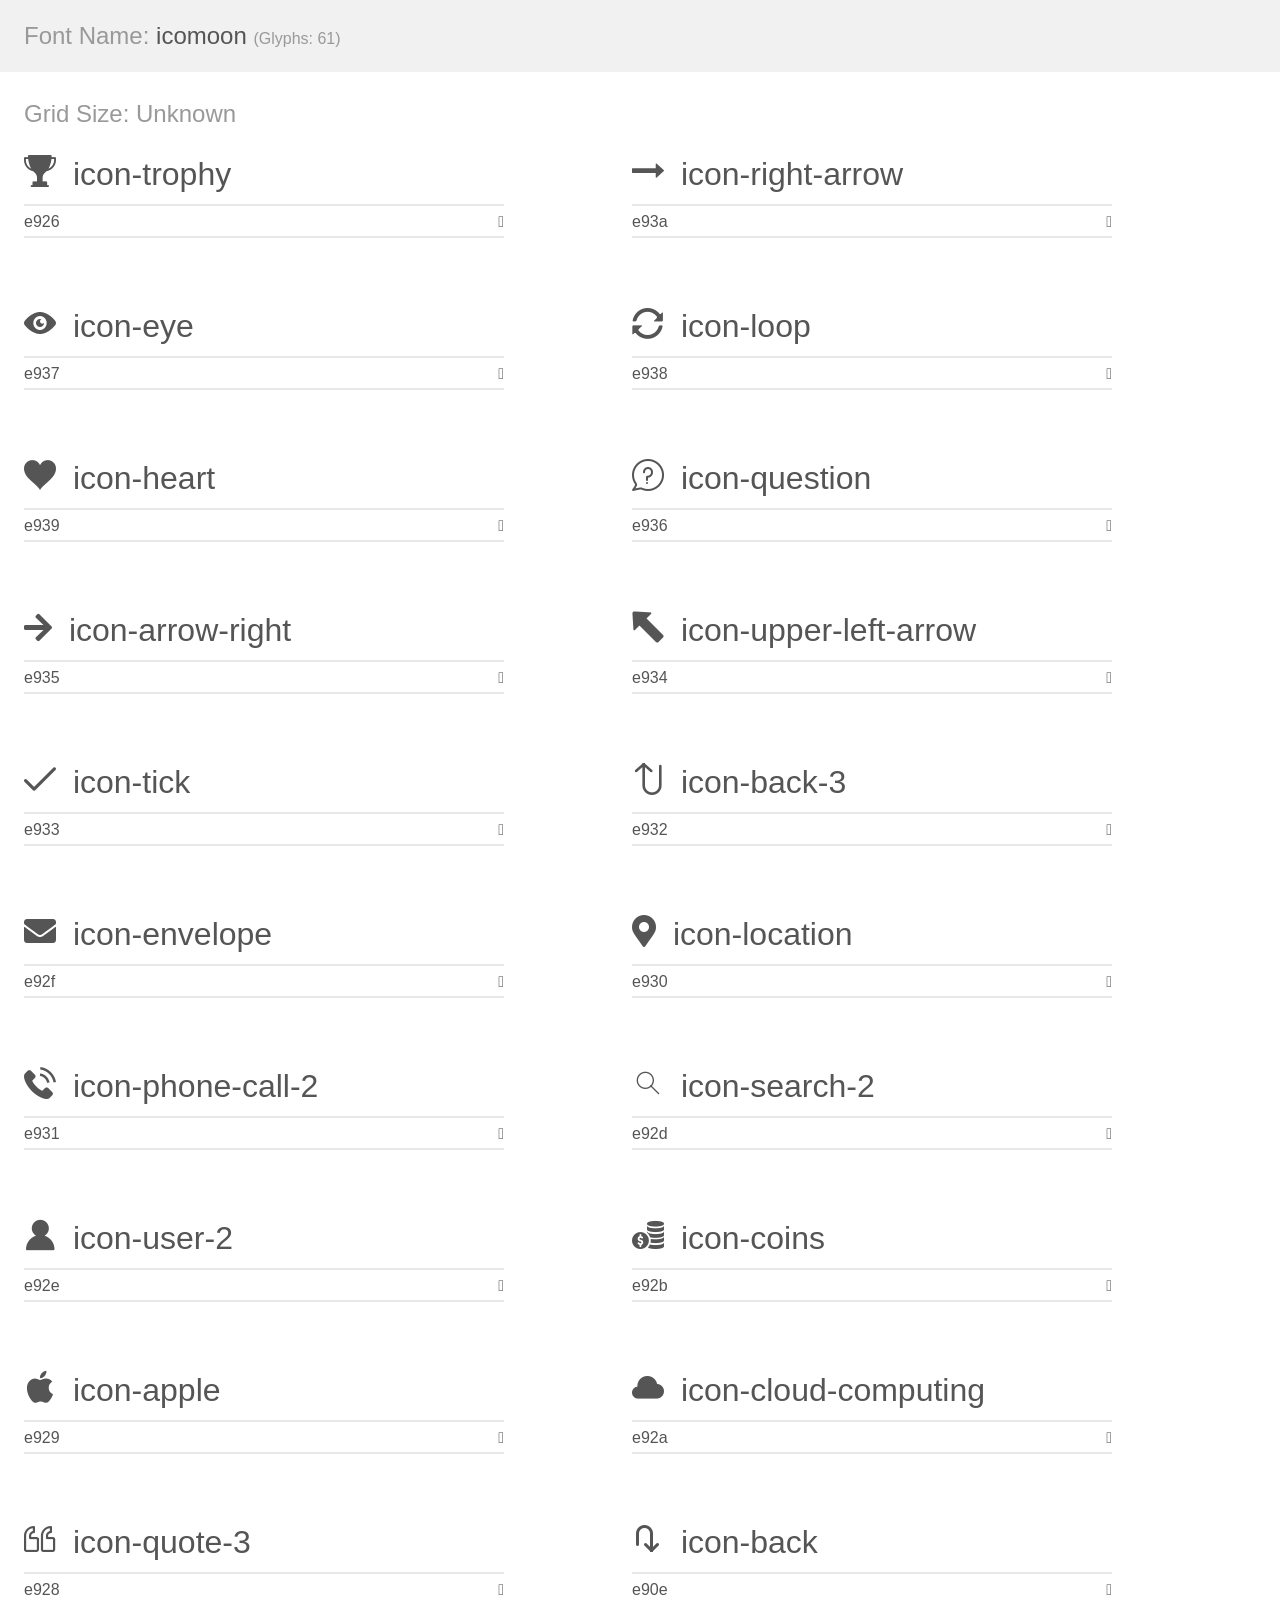
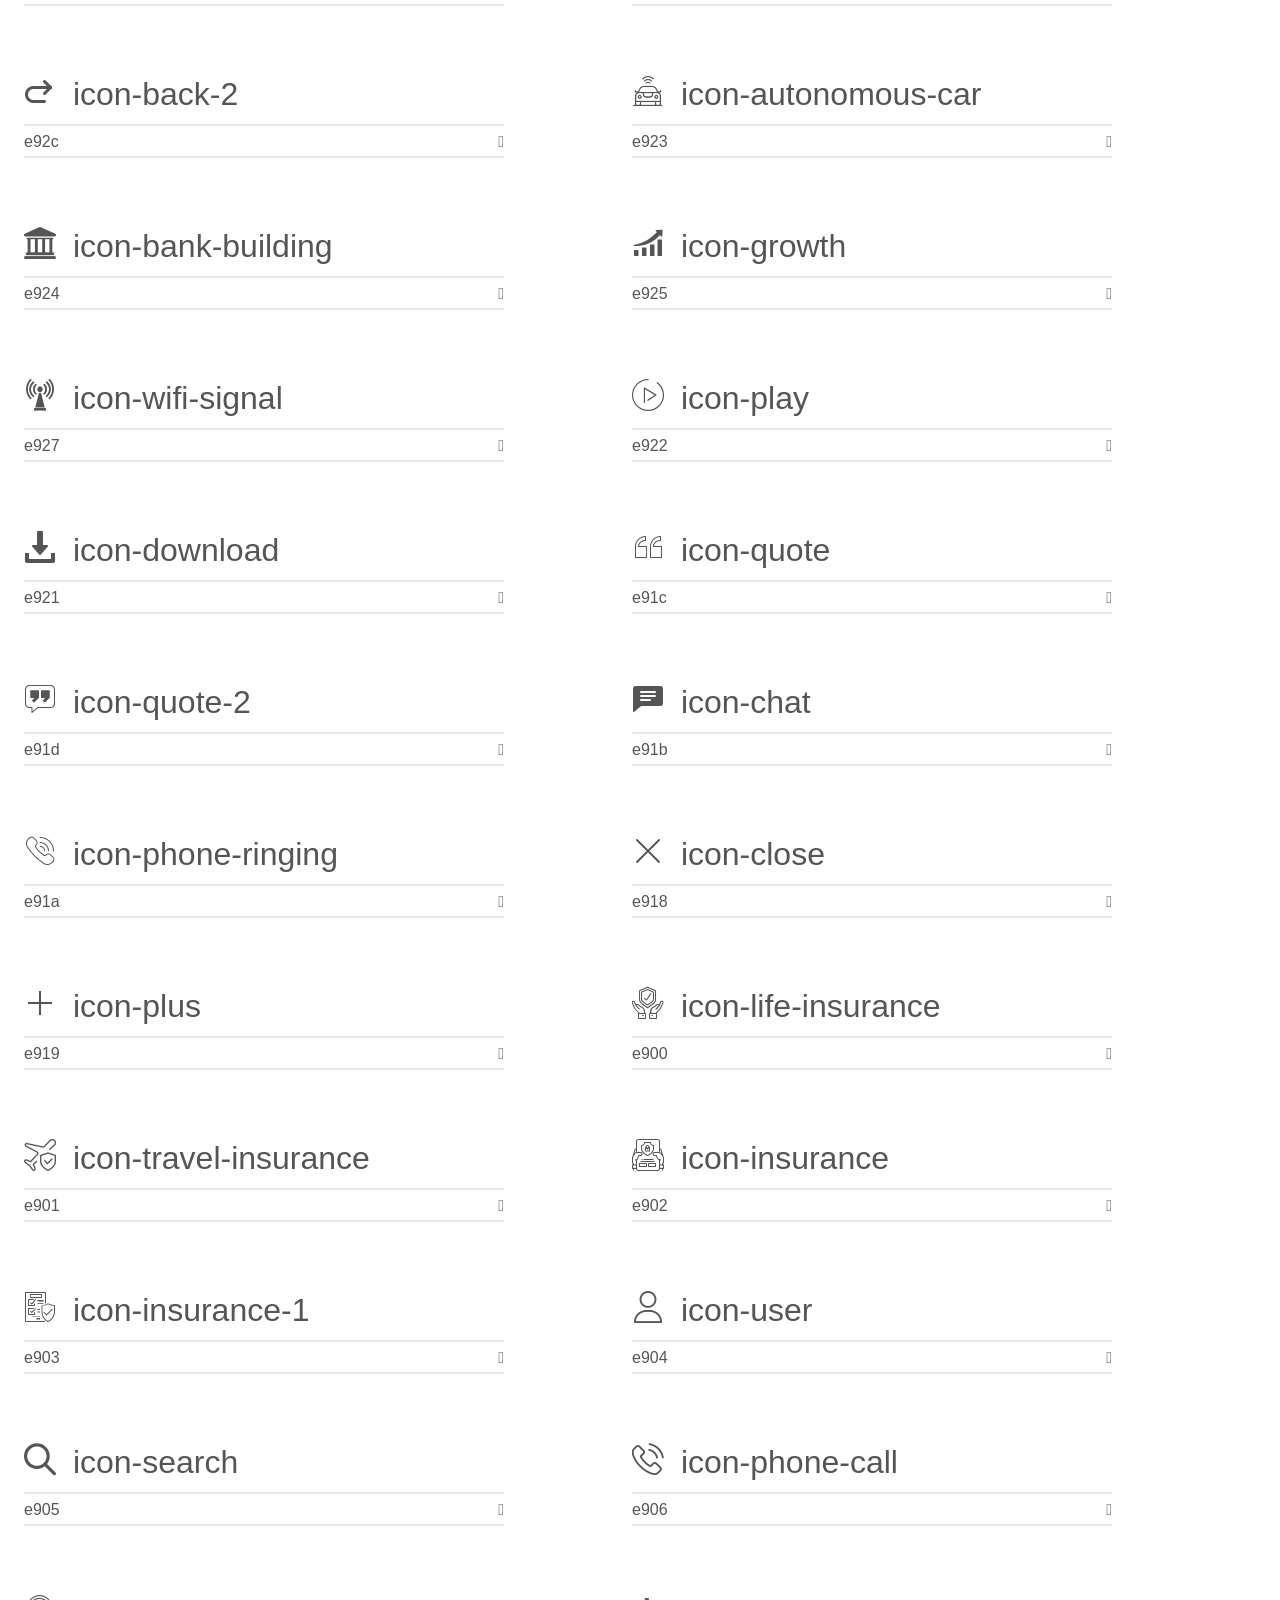
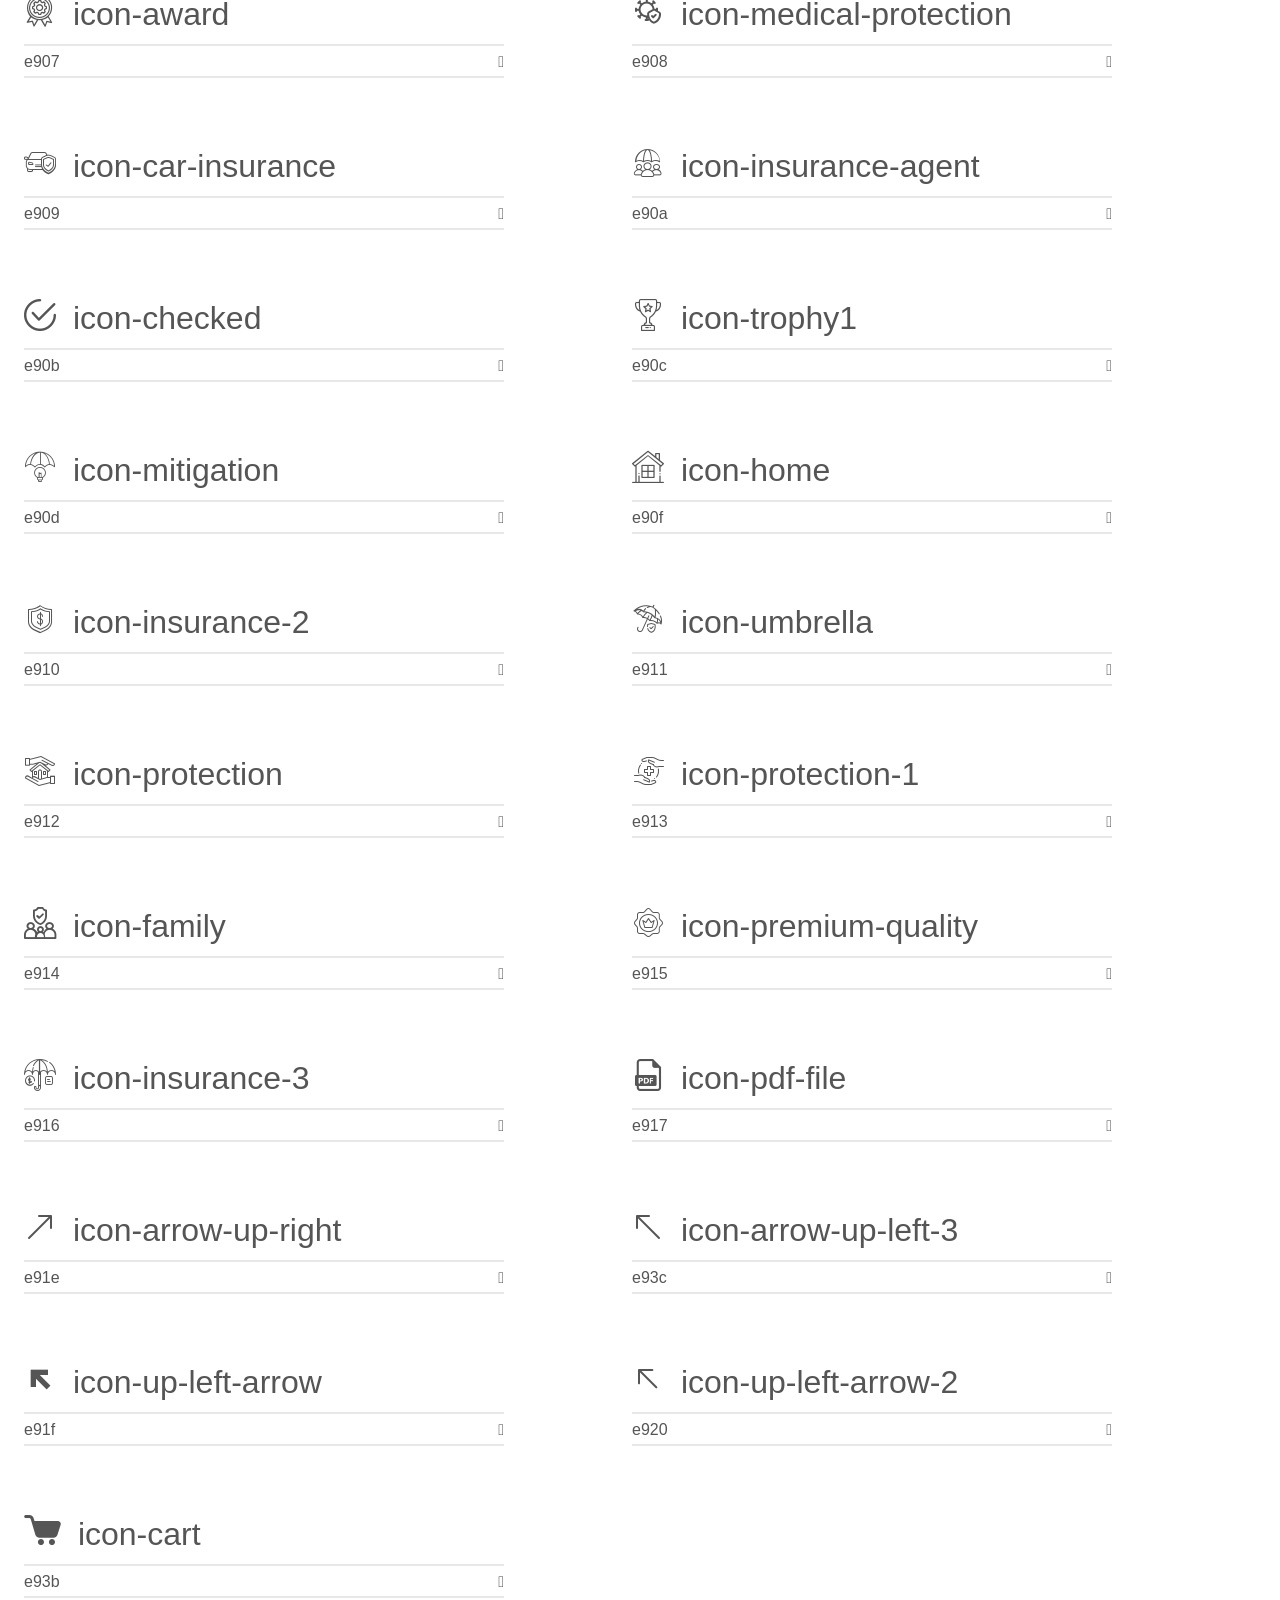
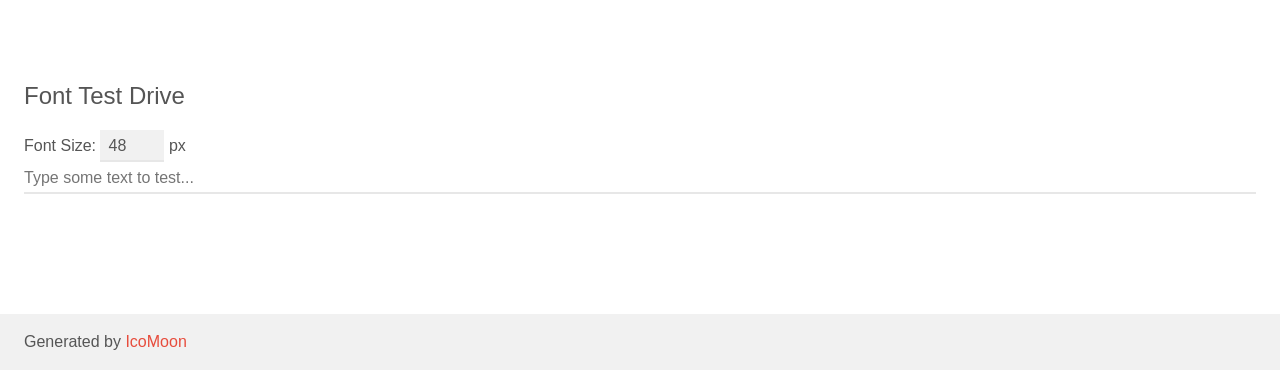
<file: assets/vendors/insuba-icons/demo.html>
<!doctype html>
<html>
<head>
    <meta charset="utf-8">
    <title>IcoMoon Demo</title>
    <meta name="description" content="An Icon Font Generated By IcoMoon.io">
    <meta name="viewport" content="width=device-width, initial-scale=1">
    <link rel="stylesheet" href="demo-files/demo.css">
    <link rel="stylesheet" href="style.css"></head>
<body>
    <div class="bgc1 clearfix">
        <h1 class="mhmm mvm"><span class="fgc1">Font Name:</span> icomoon <small class="fgc1">(Glyphs:&nbsp;61)</small></h1>
    </div>
    <div class="clearfix mhl ptl">
        <h1 class="mvm mtn fgc1">Grid Size: Unknown</h1>
        <div class="glyph fs1">
            <div class="clearfix bshadow0 pbs">
                <span class="icon-trophy"></span>
                <span class="mls"> icon-trophy</span>
            </div>
            <fieldset class="fs0 size1of1 clearfix hidden-false">
                <input type="text" readonly value="e926" class="unit size1of2" />
                <input type="text" maxlength="1" readonly value="&#xe926;" class="unitRight size1of2 talign-right" />
            </fieldset>
            <div class="fs0 bshadow0 clearfix hidden-true">
                <span class="unit pvs fgc1">liga: </span>
                <input type="text" readonly value="" class="liga unitRight" />
            </div>
        </div>
        <div class="glyph fs1">
            <div class="clearfix bshadow0 pbs">
                <span class="icon-right-arrow"></span>
                <span class="mls"> icon-right-arrow</span>
            </div>
            <fieldset class="fs0 size1of1 clearfix hidden-false">
                <input type="text" readonly value="e93a" class="unit size1of2" />
                <input type="text" maxlength="1" readonly value="&#xe93a;" class="unitRight size1of2 talign-right" />
            </fieldset>
            <div class="fs0 bshadow0 clearfix hidden-true">
                <span class="unit pvs fgc1">liga: </span>
                <input type="text" readonly value="" class="liga unitRight" />
            </div>
        </div>
        <div class="glyph fs1">
            <div class="clearfix bshadow0 pbs">
                <span class="icon-eye"></span>
                <span class="mls"> icon-eye</span>
            </div>
            <fieldset class="fs0 size1of1 clearfix hidden-false">
                <input type="text" readonly value="e937" class="unit size1of2" />
                <input type="text" maxlength="1" readonly value="&#xe937;" class="unitRight size1of2 talign-right" />
            </fieldset>
            <div class="fs0 bshadow0 clearfix hidden-true">
                <span class="unit pvs fgc1">liga: </span>
                <input type="text" readonly value="" class="liga unitRight" />
            </div>
        </div>
        <div class="glyph fs1">
            <div class="clearfix bshadow0 pbs">
                <span class="icon-loop"></span>
                <span class="mls"> icon-loop</span>
            </div>
            <fieldset class="fs0 size1of1 clearfix hidden-false">
                <input type="text" readonly value="e938" class="unit size1of2" />
                <input type="text" maxlength="1" readonly value="&#xe938;" class="unitRight size1of2 talign-right" />
            </fieldset>
            <div class="fs0 bshadow0 clearfix hidden-true">
                <span class="unit pvs fgc1">liga: </span>
                <input type="text" readonly value="" class="liga unitRight" />
            </div>
        </div>
        <div class="glyph fs1">
            <div class="clearfix bshadow0 pbs">
                <span class="icon-heart"></span>
                <span class="mls"> icon-heart</span>
            </div>
            <fieldset class="fs0 size1of1 clearfix hidden-false">
                <input type="text" readonly value="e939" class="unit size1of2" />
                <input type="text" maxlength="1" readonly value="&#xe939;" class="unitRight size1of2 talign-right" />
            </fieldset>
            <div class="fs0 bshadow0 clearfix hidden-true">
                <span class="unit pvs fgc1">liga: </span>
                <input type="text" readonly value="" class="liga unitRight" />
            </div>
        </div>
        <div class="glyph fs1">
            <div class="clearfix bshadow0 pbs">
                <span class="icon-question"></span>
                <span class="mls"> icon-question</span>
            </div>
            <fieldset class="fs0 size1of1 clearfix hidden-false">
                <input type="text" readonly value="e936" class="unit size1of2" />
                <input type="text" maxlength="1" readonly value="&#xe936;" class="unitRight size1of2 talign-right" />
            </fieldset>
            <div class="fs0 bshadow0 clearfix hidden-true">
                <span class="unit pvs fgc1">liga: </span>
                <input type="text" readonly value="" class="liga unitRight" />
            </div>
        </div>
        <div class="glyph fs1">
            <div class="clearfix bshadow0 pbs">
                <span class="icon-arrow-right"></span>
                <span class="mls"> icon-arrow-right</span>
            </div>
            <fieldset class="fs0 size1of1 clearfix hidden-false">
                <input type="text" readonly value="e935" class="unit size1of2" />
                <input type="text" maxlength="1" readonly value="&#xe935;" class="unitRight size1of2 talign-right" />
            </fieldset>
            <div class="fs0 bshadow0 clearfix hidden-true">
                <span class="unit pvs fgc1">liga: </span>
                <input type="text" readonly value="" class="liga unitRight" />
            </div>
        </div>
        <div class="glyph fs1">
            <div class="clearfix bshadow0 pbs">
                <span class="icon-upper-left-arrow"></span>
                <span class="mls"> icon-upper-left-arrow</span>
            </div>
            <fieldset class="fs0 size1of1 clearfix hidden-false">
                <input type="text" readonly value="e934" class="unit size1of2" />
                <input type="text" maxlength="1" readonly value="&#xe934;" class="unitRight size1of2 talign-right" />
            </fieldset>
            <div class="fs0 bshadow0 clearfix hidden-true">
                <span class="unit pvs fgc1">liga: </span>
                <input type="text" readonly value="" class="liga unitRight" />
            </div>
        </div>
        <div class="glyph fs1">
            <div class="clearfix bshadow0 pbs">
                <span class="icon-tick"></span>
                <span class="mls"> icon-tick</span>
            </div>
            <fieldset class="fs0 size1of1 clearfix hidden-false">
                <input type="text" readonly value="e933" class="unit size1of2" />
                <input type="text" maxlength="1" readonly value="&#xe933;" class="unitRight size1of2 talign-right" />
            </fieldset>
            <div class="fs0 bshadow0 clearfix hidden-true">
                <span class="unit pvs fgc1">liga: </span>
                <input type="text" readonly value="" class="liga unitRight" />
            </div>
        </div>
        <div class="glyph fs1">
            <div class="clearfix bshadow0 pbs">
                <span class="icon-back-3"></span>
                <span class="mls"> icon-back-3</span>
            </div>
            <fieldset class="fs0 size1of1 clearfix hidden-false">
                <input type="text" readonly value="e932" class="unit size1of2" />
                <input type="text" maxlength="1" readonly value="&#xe932;" class="unitRight size1of2 talign-right" />
            </fieldset>
            <div class="fs0 bshadow0 clearfix hidden-true">
                <span class="unit pvs fgc1">liga: </span>
                <input type="text" readonly value="" class="liga unitRight" />
            </div>
        </div>
        <div class="glyph fs1">
            <div class="clearfix bshadow0 pbs">
                <span class="icon-envelope"></span>
                <span class="mls"> icon-envelope</span>
            </div>
            <fieldset class="fs0 size1of1 clearfix hidden-false">
                <input type="text" readonly value="e92f" class="unit size1of2" />
                <input type="text" maxlength="1" readonly value="&#xe92f;" class="unitRight size1of2 talign-right" />
            </fieldset>
            <div class="fs0 bshadow0 clearfix hidden-true">
                <span class="unit pvs fgc1">liga: </span>
                <input type="text" readonly value="" class="liga unitRight" />
            </div>
        </div>
        <div class="glyph fs1">
            <div class="clearfix bshadow0 pbs">
                <span class="icon-location"></span>
                <span class="mls"> icon-location</span>
            </div>
            <fieldset class="fs0 size1of1 clearfix hidden-false">
                <input type="text" readonly value="e930" class="unit size1of2" />
                <input type="text" maxlength="1" readonly value="&#xe930;" class="unitRight size1of2 talign-right" />
            </fieldset>
            <div class="fs0 bshadow0 clearfix hidden-true">
                <span class="unit pvs fgc1">liga: </span>
                <input type="text" readonly value="" class="liga unitRight" />
            </div>
        </div>
        <div class="glyph fs1">
            <div class="clearfix bshadow0 pbs">
                <span class="icon-phone-call-2"></span>
                <span class="mls"> icon-phone-call-2</span>
            </div>
            <fieldset class="fs0 size1of1 clearfix hidden-false">
                <input type="text" readonly value="e931" class="unit size1of2" />
                <input type="text" maxlength="1" readonly value="&#xe931;" class="unitRight size1of2 talign-right" />
            </fieldset>
            <div class="fs0 bshadow0 clearfix hidden-true">
                <span class="unit pvs fgc1">liga: </span>
                <input type="text" readonly value="" class="liga unitRight" />
            </div>
        </div>
        <div class="glyph fs1">
            <div class="clearfix bshadow0 pbs">
                <span class="icon-search-2"></span>
                <span class="mls"> icon-search-2</span>
            </div>
            <fieldset class="fs0 size1of1 clearfix hidden-false">
                <input type="text" readonly value="e92d" class="unit size1of2" />
                <input type="text" maxlength="1" readonly value="&#xe92d;" class="unitRight size1of2 talign-right" />
            </fieldset>
            <div class="fs0 bshadow0 clearfix hidden-true">
                <span class="unit pvs fgc1">liga: </span>
                <input type="text" readonly value="" class="liga unitRight" />
            </div>
        </div>
        <div class="glyph fs1">
            <div class="clearfix bshadow0 pbs">
                <span class="icon-user-2"></span>
                <span class="mls"> icon-user-2</span>
            </div>
            <fieldset class="fs0 size1of1 clearfix hidden-false">
                <input type="text" readonly value="e92e" class="unit size1of2" />
                <input type="text" maxlength="1" readonly value="&#xe92e;" class="unitRight size1of2 talign-right" />
            </fieldset>
            <div class="fs0 bshadow0 clearfix hidden-true">
                <span class="unit pvs fgc1">liga: </span>
                <input type="text" readonly value="" class="liga unitRight" />
            </div>
        </div>
        <div class="glyph fs1">
            <div class="clearfix bshadow0 pbs">
                <span class="icon-coins"></span>
                <span class="mls"> icon-coins</span>
            </div>
            <fieldset class="fs0 size1of1 clearfix hidden-false">
                <input type="text" readonly value="e92b" class="unit size1of2" />
                <input type="text" maxlength="1" readonly value="&#xe92b;" class="unitRight size1of2 talign-right" />
            </fieldset>
            <div class="fs0 bshadow0 clearfix hidden-true">
                <span class="unit pvs fgc1">liga: </span>
                <input type="text" readonly value="" class="liga unitRight" />
            </div>
        </div>
        <div class="glyph fs1">
            <div class="clearfix bshadow0 pbs">
                <span class="icon-apple"></span>
                <span class="mls"> icon-apple</span>
            </div>
            <fieldset class="fs0 size1of1 clearfix hidden-false">
                <input type="text" readonly value="e929" class="unit size1of2" />
                <input type="text" maxlength="1" readonly value="&#xe929;" class="unitRight size1of2 talign-right" />
            </fieldset>
            <div class="fs0 bshadow0 clearfix hidden-true">
                <span class="unit pvs fgc1">liga: </span>
                <input type="text" readonly value="" class="liga unitRight" />
            </div>
        </div>
        <div class="glyph fs1">
            <div class="clearfix bshadow0 pbs">
                <span class="icon-cloud-computing"></span>
                <span class="mls"> icon-cloud-computing</span>
            </div>
            <fieldset class="fs0 size1of1 clearfix hidden-false">
                <input type="text" readonly value="e92a" class="unit size1of2" />
                <input type="text" maxlength="1" readonly value="&#xe92a;" class="unitRight size1of2 talign-right" />
            </fieldset>
            <div class="fs0 bshadow0 clearfix hidden-true">
                <span class="unit pvs fgc1">liga: </span>
                <input type="text" readonly value="" class="liga unitRight" />
            </div>
        </div>
        <div class="glyph fs1">
            <div class="clearfix bshadow0 pbs">
                <span class="icon-quote-3"></span>
                <span class="mls"> icon-quote-3</span>
            </div>
            <fieldset class="fs0 size1of1 clearfix hidden-false">
                <input type="text" readonly value="e928" class="unit size1of2" />
                <input type="text" maxlength="1" readonly value="&#xe928;" class="unitRight size1of2 talign-right" />
            </fieldset>
            <div class="fs0 bshadow0 clearfix hidden-true">
                <span class="unit pvs fgc1">liga: </span>
                <input type="text" readonly value="" class="liga unitRight" />
            </div>
        </div>
        <div class="glyph fs1">
            <div class="clearfix bshadow0 pbs">
                <span class="icon-back"></span>
                <span class="mls"> icon-back</span>
            </div>
            <fieldset class="fs0 size1of1 clearfix hidden-false">
                <input type="text" readonly value="e90e" class="unit size1of2" />
                <input type="text" maxlength="1" readonly value="&#xe90e;" class="unitRight size1of2 talign-right" />
            </fieldset>
            <div class="fs0 bshadow0 clearfix hidden-true">
                <span class="unit pvs fgc1">liga: </span>
                <input type="text" readonly value="" class="liga unitRight" />
            </div>
        </div>
        <div class="glyph fs1">
            <div class="clearfix bshadow0 pbs">
                <span class="icon-back-2"></span>
                <span class="mls"> icon-back-2</span>
            </div>
            <fieldset class="fs0 size1of1 clearfix hidden-false">
                <input type="text" readonly value="e92c" class="unit size1of2" />
                <input type="text" maxlength="1" readonly value="&#xe92c;" class="unitRight size1of2 talign-right" />
            </fieldset>
            <div class="fs0 bshadow0 clearfix hidden-true">
                <span class="unit pvs fgc1">liga: </span>
                <input type="text" readonly value="" class="liga unitRight" />
            </div>
        </div>
        <div class="glyph fs1">
            <div class="clearfix bshadow0 pbs">
                <span class="icon-autonomous-car"></span>
                <span class="mls"> icon-autonomous-car</span>
            </div>
            <fieldset class="fs0 size1of1 clearfix hidden-false">
                <input type="text" readonly value="e923" class="unit size1of2" />
                <input type="text" maxlength="1" readonly value="&#xe923;" class="unitRight size1of2 talign-right" />
            </fieldset>
            <div class="fs0 bshadow0 clearfix hidden-true">
                <span class="unit pvs fgc1">liga: </span>
                <input type="text" readonly value="" class="liga unitRight" />
            </div>
        </div>
        <div class="glyph fs1">
            <div class="clearfix bshadow0 pbs">
                <span class="icon-bank-building"></span>
                <span class="mls"> icon-bank-building</span>
            </div>
            <fieldset class="fs0 size1of1 clearfix hidden-false">
                <input type="text" readonly value="e924" class="unit size1of2" />
                <input type="text" maxlength="1" readonly value="&#xe924;" class="unitRight size1of2 talign-right" />
            </fieldset>
            <div class="fs0 bshadow0 clearfix hidden-true">
                <span class="unit pvs fgc1">liga: </span>
                <input type="text" readonly value="" class="liga unitRight" />
            </div>
        </div>
        <div class="glyph fs1">
            <div class="clearfix bshadow0 pbs">
                <span class="icon-growth"></span>
                <span class="mls"> icon-growth</span>
            </div>
            <fieldset class="fs0 size1of1 clearfix hidden-false">
                <input type="text" readonly value="e925" class="unit size1of2" />
                <input type="text" maxlength="1" readonly value="&#xe925;" class="unitRight size1of2 talign-right" />
            </fieldset>
            <div class="fs0 bshadow0 clearfix hidden-true">
                <span class="unit pvs fgc1">liga: </span>
                <input type="text" readonly value="" class="liga unitRight" />
            </div>
        </div>
        <div class="glyph fs1">
            <div class="clearfix bshadow0 pbs">
                <span class="icon-wifi-signal"></span>
                <span class="mls"> icon-wifi-signal</span>
            </div>
            <fieldset class="fs0 size1of1 clearfix hidden-false">
                <input type="text" readonly value="e927" class="unit size1of2" />
                <input type="text" maxlength="1" readonly value="&#xe927;" class="unitRight size1of2 talign-right" />
            </fieldset>
            <div class="fs0 bshadow0 clearfix hidden-true">
                <span class="unit pvs fgc1">liga: </span>
                <input type="text" readonly value="" class="liga unitRight" />
            </div>
        </div>
        <div class="glyph fs1">
            <div class="clearfix bshadow0 pbs">
                <span class="icon-play"></span>
                <span class="mls"> icon-play</span>
            </div>
            <fieldset class="fs0 size1of1 clearfix hidden-false">
                <input type="text" readonly value="e922" class="unit size1of2" />
                <input type="text" maxlength="1" readonly value="&#xe922;" class="unitRight size1of2 talign-right" />
            </fieldset>
            <div class="fs0 bshadow0 clearfix hidden-true">
                <span class="unit pvs fgc1">liga: </span>
                <input type="text" readonly value="" class="liga unitRight" />
            </div>
        </div>
        <div class="glyph fs1">
            <div class="clearfix bshadow0 pbs">
                <span class="icon-download"></span>
                <span class="mls"> icon-download</span>
            </div>
            <fieldset class="fs0 size1of1 clearfix hidden-false">
                <input type="text" readonly value="e921" class="unit size1of2" />
                <input type="text" maxlength="1" readonly value="&#xe921;" class="unitRight size1of2 talign-right" />
            </fieldset>
            <div class="fs0 bshadow0 clearfix hidden-true">
                <span class="unit pvs fgc1">liga: </span>
                <input type="text" readonly value="" class="liga unitRight" />
            </div>
        </div>
        <div class="glyph fs1">
            <div class="clearfix bshadow0 pbs">
                <span class="icon-quote"></span>
                <span class="mls"> icon-quote</span>
            </div>
            <fieldset class="fs0 size1of1 clearfix hidden-false">
                <input type="text" readonly value="e91c" class="unit size1of2" />
                <input type="text" maxlength="1" readonly value="&#xe91c;" class="unitRight size1of2 talign-right" />
            </fieldset>
            <div class="fs0 bshadow0 clearfix hidden-true">
                <span class="unit pvs fgc1">liga: </span>
                <input type="text" readonly value="" class="liga unitRight" />
            </div>
        </div>
        <div class="glyph fs1">
            <div class="clearfix bshadow0 pbs">
                <span class="icon-quote-2"></span>
                <span class="mls"> icon-quote-2</span>
            </div>
            <fieldset class="fs0 size1of1 clearfix hidden-false">
                <input type="text" readonly value="e91d" class="unit size1of2" />
                <input type="text" maxlength="1" readonly value="&#xe91d;" class="unitRight size1of2 talign-right" />
            </fieldset>
            <div class="fs0 bshadow0 clearfix hidden-true">
                <span class="unit pvs fgc1">liga: </span>
                <input type="text" readonly value="" class="liga unitRight" />
            </div>
        </div>
        <div class="glyph fs1">
            <div class="clearfix bshadow0 pbs">
                <span class="icon-chat"></span>
                <span class="mls"> icon-chat</span>
            </div>
            <fieldset class="fs0 size1of1 clearfix hidden-false">
                <input type="text" readonly value="e91b" class="unit size1of2" />
                <input type="text" maxlength="1" readonly value="&#xe91b;" class="unitRight size1of2 talign-right" />
            </fieldset>
            <div class="fs0 bshadow0 clearfix hidden-true">
                <span class="unit pvs fgc1">liga: </span>
                <input type="text" readonly value="" class="liga unitRight" />
            </div>
        </div>
        <div class="glyph fs1">
            <div class="clearfix bshadow0 pbs">
                <span class="icon-phone-ringing"></span>
                <span class="mls"> icon-phone-ringing</span>
            </div>
            <fieldset class="fs0 size1of1 clearfix hidden-false">
                <input type="text" readonly value="e91a" class="unit size1of2" />
                <input type="text" maxlength="1" readonly value="&#xe91a;" class="unitRight size1of2 talign-right" />
            </fieldset>
            <div class="fs0 bshadow0 clearfix hidden-true">
                <span class="unit pvs fgc1">liga: </span>
                <input type="text" readonly value="" class="liga unitRight" />
            </div>
        </div>
        <div class="glyph fs1">
            <div class="clearfix bshadow0 pbs">
                <span class="icon-close"></span>
                <span class="mls"> icon-close</span>
            </div>
            <fieldset class="fs0 size1of1 clearfix hidden-false">
                <input type="text" readonly value="e918" class="unit size1of2" />
                <input type="text" maxlength="1" readonly value="&#xe918;" class="unitRight size1of2 talign-right" />
            </fieldset>
            <div class="fs0 bshadow0 clearfix hidden-true">
                <span class="unit pvs fgc1">liga: </span>
                <input type="text" readonly value="" class="liga unitRight" />
            </div>
        </div>
        <div class="glyph fs1">
            <div class="clearfix bshadow0 pbs">
                <span class="icon-plus"></span>
                <span class="mls"> icon-plus</span>
            </div>
            <fieldset class="fs0 size1of1 clearfix hidden-false">
                <input type="text" readonly value="e919" class="unit size1of2" />
                <input type="text" maxlength="1" readonly value="&#xe919;" class="unitRight size1of2 talign-right" />
            </fieldset>
            <div class="fs0 bshadow0 clearfix hidden-true">
                <span class="unit pvs fgc1">liga: </span>
                <input type="text" readonly value="" class="liga unitRight" />
            </div>
        </div>
        <div class="glyph fs1">
            <div class="clearfix bshadow0 pbs">
                <span class="icon-life-insurance"></span>
                <span class="mls"> icon-life-insurance</span>
            </div>
            <fieldset class="fs0 size1of1 clearfix hidden-false">
                <input type="text" readonly value="e900" class="unit size1of2" />
                <input type="text" maxlength="1" readonly value="&#xe900;" class="unitRight size1of2 talign-right" />
            </fieldset>
            <div class="fs0 bshadow0 clearfix hidden-true">
                <span class="unit pvs fgc1">liga: </span>
                <input type="text" readonly value="" class="liga unitRight" />
            </div>
        </div>
        <div class="glyph fs1">
            <div class="clearfix bshadow0 pbs">
                <span class="icon-travel-insurance"></span>
                <span class="mls"> icon-travel-insurance</span>
            </div>
            <fieldset class="fs0 size1of1 clearfix hidden-false">
                <input type="text" readonly value="e901" class="unit size1of2" />
                <input type="text" maxlength="1" readonly value="&#xe901;" class="unitRight size1of2 talign-right" />
            </fieldset>
            <div class="fs0 bshadow0 clearfix hidden-true">
                <span class="unit pvs fgc1">liga: </span>
                <input type="text" readonly value="" class="liga unitRight" />
            </div>
        </div>
        <div class="glyph fs1">
            <div class="clearfix bshadow0 pbs">
                <span class="icon-insurance"></span>
                <span class="mls"> icon-insurance</span>
            </div>
            <fieldset class="fs0 size1of1 clearfix hidden-false">
                <input type="text" readonly value="e902" class="unit size1of2" />
                <input type="text" maxlength="1" readonly value="&#xe902;" class="unitRight size1of2 talign-right" />
            </fieldset>
            <div class="fs0 bshadow0 clearfix hidden-true">
                <span class="unit pvs fgc1">liga: </span>
                <input type="text" readonly value="" class="liga unitRight" />
            </div>
        </div>
        <div class="glyph fs1">
            <div class="clearfix bshadow0 pbs">
                <span class="icon-insurance-1"></span>
                <span class="mls"> icon-insurance-1</span>
            </div>
            <fieldset class="fs0 size1of1 clearfix hidden-false">
                <input type="text" readonly value="e903" class="unit size1of2" />
                <input type="text" maxlength="1" readonly value="&#xe903;" class="unitRight size1of2 talign-right" />
            </fieldset>
            <div class="fs0 bshadow0 clearfix hidden-true">
                <span class="unit pvs fgc1">liga: </span>
                <input type="text" readonly value="" class="liga unitRight" />
            </div>
        </div>
        <div class="glyph fs1">
            <div class="clearfix bshadow0 pbs">
                <span class="icon-user"></span>
                <span class="mls"> icon-user</span>
            </div>
            <fieldset class="fs0 size1of1 clearfix hidden-false">
                <input type="text" readonly value="e904" class="unit size1of2" />
                <input type="text" maxlength="1" readonly value="&#xe904;" class="unitRight size1of2 talign-right" />
            </fieldset>
            <div class="fs0 bshadow0 clearfix hidden-true">
                <span class="unit pvs fgc1">liga: </span>
                <input type="text" readonly value="" class="liga unitRight" />
            </div>
        </div>
        <div class="glyph fs1">
            <div class="clearfix bshadow0 pbs">
                <span class="icon-search"></span>
                <span class="mls"> icon-search</span>
            </div>
            <fieldset class="fs0 size1of1 clearfix hidden-false">
                <input type="text" readonly value="e905" class="unit size1of2" />
                <input type="text" maxlength="1" readonly value="&#xe905;" class="unitRight size1of2 talign-right" />
            </fieldset>
            <div class="fs0 bshadow0 clearfix hidden-true">
                <span class="unit pvs fgc1">liga: </span>
                <input type="text" readonly value="" class="liga unitRight" />
            </div>
        </div>
        <div class="glyph fs1">
            <div class="clearfix bshadow0 pbs">
                <span class="icon-phone-call"></span>
                <span class="mls"> icon-phone-call</span>
            </div>
            <fieldset class="fs0 size1of1 clearfix hidden-false">
                <input type="text" readonly value="e906" class="unit size1of2" />
                <input type="text" maxlength="1" readonly value="&#xe906;" class="unitRight size1of2 talign-right" />
            </fieldset>
            <div class="fs0 bshadow0 clearfix hidden-true">
                <span class="unit pvs fgc1">liga: </span>
                <input type="text" readonly value="" class="liga unitRight" />
            </div>
        </div>
        <div class="glyph fs1">
            <div class="clearfix bshadow0 pbs">
                <span class="icon-award"></span>
                <span class="mls"> icon-award</span>
            </div>
            <fieldset class="fs0 size1of1 clearfix hidden-false">
                <input type="text" readonly value="e907" class="unit size1of2" />
                <input type="text" maxlength="1" readonly value="&#xe907;" class="unitRight size1of2 talign-right" />
            </fieldset>
            <div class="fs0 bshadow0 clearfix hidden-true">
                <span class="unit pvs fgc1">liga: </span>
                <input type="text" readonly value="" class="liga unitRight" />
            </div>
        </div>
        <div class="glyph fs1">
            <div class="clearfix bshadow0 pbs">
                <span class="icon-medical-protection"></span>
                <span class="mls"> icon-medical-protection</span>
            </div>
            <fieldset class="fs0 size1of1 clearfix hidden-false">
                <input type="text" readonly value="e908" class="unit size1of2" />
                <input type="text" maxlength="1" readonly value="&#xe908;" class="unitRight size1of2 talign-right" />
            </fieldset>
            <div class="fs0 bshadow0 clearfix hidden-true">
                <span class="unit pvs fgc1">liga: </span>
                <input type="text" readonly value="" class="liga unitRight" />
            </div>
        </div>
        <div class="glyph fs1">
            <div class="clearfix bshadow0 pbs">
                <span class="icon-car-insurance"></span>
                <span class="mls"> icon-car-insurance</span>
            </div>
            <fieldset class="fs0 size1of1 clearfix hidden-false">
                <input type="text" readonly value="e909" class="unit size1of2" />
                <input type="text" maxlength="1" readonly value="&#xe909;" class="unitRight size1of2 talign-right" />
            </fieldset>
            <div class="fs0 bshadow0 clearfix hidden-true">
                <span class="unit pvs fgc1">liga: </span>
                <input type="text" readonly value="" class="liga unitRight" />
            </div>
        </div>
        <div class="glyph fs1">
            <div class="clearfix bshadow0 pbs">
                <span class="icon-insurance-agent"></span>
                <span class="mls"> icon-insurance-agent</span>
            </div>
            <fieldset class="fs0 size1of1 clearfix hidden-false">
                <input type="text" readonly value="e90a" class="unit size1of2" />
                <input type="text" maxlength="1" readonly value="&#xe90a;" class="unitRight size1of2 talign-right" />
            </fieldset>
            <div class="fs0 bshadow0 clearfix hidden-true">
                <span class="unit pvs fgc1">liga: </span>
                <input type="text" readonly value="" class="liga unitRight" />
            </div>
        </div>
        <div class="glyph fs1">
            <div class="clearfix bshadow0 pbs">
                <span class="icon-checked"></span>
                <span class="mls"> icon-checked</span>
            </div>
            <fieldset class="fs0 size1of1 clearfix hidden-false">
                <input type="text" readonly value="e90b" class="unit size1of2" />
                <input type="text" maxlength="1" readonly value="&#xe90b;" class="unitRight size1of2 talign-right" />
            </fieldset>
            <div class="fs0 bshadow0 clearfix hidden-true">
                <span class="unit pvs fgc1">liga: </span>
                <input type="text" readonly value="" class="liga unitRight" />
            </div>
        </div>
        <div class="glyph fs1">
            <div class="clearfix bshadow0 pbs">
                <span class="icon-trophy1"></span>
                <span class="mls"> icon-trophy1</span>
            </div>
            <fieldset class="fs0 size1of1 clearfix hidden-false">
                <input type="text" readonly value="e90c" class="unit size1of2" />
                <input type="text" maxlength="1" readonly value="&#xe90c;" class="unitRight size1of2 talign-right" />
            </fieldset>
            <div class="fs0 bshadow0 clearfix hidden-true">
                <span class="unit pvs fgc1">liga: </span>
                <input type="text" readonly value="" class="liga unitRight" />
            </div>
        </div>
        <div class="glyph fs1">
            <div class="clearfix bshadow0 pbs">
                <span class="icon-mitigation"></span>
                <span class="mls"> icon-mitigation</span>
            </div>
            <fieldset class="fs0 size1of1 clearfix hidden-false">
                <input type="text" readonly value="e90d" class="unit size1of2" />
                <input type="text" maxlength="1" readonly value="&#xe90d;" class="unitRight size1of2 talign-right" />
            </fieldset>
            <div class="fs0 bshadow0 clearfix hidden-true">
                <span class="unit pvs fgc1">liga: </span>
                <input type="text" readonly value="" class="liga unitRight" />
            </div>
        </div>
        <div class="glyph fs1">
            <div class="clearfix bshadow0 pbs">
                <span class="icon-home"></span>
                <span class="mls"> icon-home</span>
            </div>
            <fieldset class="fs0 size1of1 clearfix hidden-false">
                <input type="text" readonly value="e90f" class="unit size1of2" />
                <input type="text" maxlength="1" readonly value="&#xe90f;" class="unitRight size1of2 talign-right" />
            </fieldset>
            <div class="fs0 bshadow0 clearfix hidden-true">
                <span class="unit pvs fgc1">liga: </span>
                <input type="text" readonly value="" class="liga unitRight" />
            </div>
        </div>
        <div class="glyph fs1">
            <div class="clearfix bshadow0 pbs">
                <span class="icon-insurance-2"></span>
                <span class="mls"> icon-insurance-2</span>
            </div>
            <fieldset class="fs0 size1of1 clearfix hidden-false">
                <input type="text" readonly value="e910" class="unit size1of2" />
                <input type="text" maxlength="1" readonly value="&#xe910;" class="unitRight size1of2 talign-right" />
            </fieldset>
            <div class="fs0 bshadow0 clearfix hidden-true">
                <span class="unit pvs fgc1">liga: </span>
                <input type="text" readonly value="" class="liga unitRight" />
            </div>
        </div>
        <div class="glyph fs1">
            <div class="clearfix bshadow0 pbs">
                <span class="icon-umbrella"></span>
                <span class="mls"> icon-umbrella</span>
            </div>
            <fieldset class="fs0 size1of1 clearfix hidden-false">
                <input type="text" readonly value="e911" class="unit size1of2" />
                <input type="text" maxlength="1" readonly value="&#xe911;" class="unitRight size1of2 talign-right" />
            </fieldset>
            <div class="fs0 bshadow0 clearfix hidden-true">
                <span class="unit pvs fgc1">liga: </span>
                <input type="text" readonly value="" class="liga unitRight" />
            </div>
        </div>
        <div class="glyph fs1">
            <div class="clearfix bshadow0 pbs">
                <span class="icon-protection"></span>
                <span class="mls"> icon-protection</span>
            </div>
            <fieldset class="fs0 size1of1 clearfix hidden-false">
                <input type="text" readonly value="e912" class="unit size1of2" />
                <input type="text" maxlength="1" readonly value="&#xe912;" class="unitRight size1of2 talign-right" />
            </fieldset>
            <div class="fs0 bshadow0 clearfix hidden-true">
                <span class="unit pvs fgc1">liga: </span>
                <input type="text" readonly value="" class="liga unitRight" />
            </div>
        </div>
        <div class="glyph fs1">
            <div class="clearfix bshadow0 pbs">
                <span class="icon-protection-1"></span>
                <span class="mls"> icon-protection-1</span>
            </div>
            <fieldset class="fs0 size1of1 clearfix hidden-false">
                <input type="text" readonly value="e913" class="unit size1of2" />
                <input type="text" maxlength="1" readonly value="&#xe913;" class="unitRight size1of2 talign-right" />
            </fieldset>
            <div class="fs0 bshadow0 clearfix hidden-true">
                <span class="unit pvs fgc1">liga: </span>
                <input type="text" readonly value="" class="liga unitRight" />
            </div>
        </div>
        <div class="glyph fs1">
            <div class="clearfix bshadow0 pbs">
                <span class="icon-family"></span>
                <span class="mls"> icon-family</span>
            </div>
            <fieldset class="fs0 size1of1 clearfix hidden-false">
                <input type="text" readonly value="e914" class="unit size1of2" />
                <input type="text" maxlength="1" readonly value="&#xe914;" class="unitRight size1of2 talign-right" />
            </fieldset>
            <div class="fs0 bshadow0 clearfix hidden-true">
                <span class="unit pvs fgc1">liga: </span>
                <input type="text" readonly value="" class="liga unitRight" />
            </div>
        </div>
        <div class="glyph fs1">
            <div class="clearfix bshadow0 pbs">
                <span class="icon-premium-quality"></span>
                <span class="mls"> icon-premium-quality</span>
            </div>
            <fieldset class="fs0 size1of1 clearfix hidden-false">
                <input type="text" readonly value="e915" class="unit size1of2" />
                <input type="text" maxlength="1" readonly value="&#xe915;" class="unitRight size1of2 talign-right" />
            </fieldset>
            <div class="fs0 bshadow0 clearfix hidden-true">
                <span class="unit pvs fgc1">liga: </span>
                <input type="text" readonly value="" class="liga unitRight" />
            </div>
        </div>
        <div class="glyph fs1">
            <div class="clearfix bshadow0 pbs">
                <span class="icon-insurance-3"></span>
                <span class="mls"> icon-insurance-3</span>
            </div>
            <fieldset class="fs0 size1of1 clearfix hidden-false">
                <input type="text" readonly value="e916" class="unit size1of2" />
                <input type="text" maxlength="1" readonly value="&#xe916;" class="unitRight size1of2 talign-right" />
            </fieldset>
            <div class="fs0 bshadow0 clearfix hidden-true">
                <span class="unit pvs fgc1">liga: </span>
                <input type="text" readonly value="" class="liga unitRight" />
            </div>
        </div>
        <div class="glyph fs1">
            <div class="clearfix bshadow0 pbs">
                <span class="icon-pdf-file"></span>
                <span class="mls"> icon-pdf-file</span>
            </div>
            <fieldset class="fs0 size1of1 clearfix hidden-false">
                <input type="text" readonly value="e917" class="unit size1of2" />
                <input type="text" maxlength="1" readonly value="&#xe917;" class="unitRight size1of2 talign-right" />
            </fieldset>
            <div class="fs0 bshadow0 clearfix hidden-true">
                <span class="unit pvs fgc1">liga: </span>
                <input type="text" readonly value="" class="liga unitRight" />
            </div>
        </div>
        <div class="glyph fs1">
            <div class="clearfix bshadow0 pbs">
                <span class="icon-arrow-up-right"></span>
                <span class="mls"> icon-arrow-up-right</span>
            </div>
            <fieldset class="fs0 size1of1 clearfix hidden-false">
                <input type="text" readonly value="e91e" class="unit size1of2" />
                <input type="text" maxlength="1" readonly value="&#xe91e;" class="unitRight size1of2 talign-right" />
            </fieldset>
            <div class="fs0 bshadow0 clearfix hidden-true">
                <span class="unit pvs fgc1">liga: </span>
                <input type="text" readonly value="" class="liga unitRight" />
            </div>
        </div>
        <div class="glyph fs1">
            <div class="clearfix bshadow0 pbs">
                <span class="icon-arrow-up-left-3"></span>
                <span class="mls"> icon-arrow-up-left-3</span>
            </div>
            <fieldset class="fs0 size1of1 clearfix hidden-false">
                <input type="text" readonly value="e93c" class="unit size1of2" />
                <input type="text" maxlength="1" readonly value="&#xe93c;" class="unitRight size1of2 talign-right" />
            </fieldset>
            <div class="fs0 bshadow0 clearfix hidden-true">
                <span class="unit pvs fgc1">liga: </span>
                <input type="text" readonly value="" class="liga unitRight" />
            </div>
        </div>
        <div class="glyph fs1">
            <div class="clearfix bshadow0 pbs">
                <span class="icon-up-left-arrow"></span>
                <span class="mls"> icon-up-left-arrow</span>
            </div>
            <fieldset class="fs0 size1of1 clearfix hidden-false">
                <input type="text" readonly value="e91f" class="unit size1of2" />
                <input type="text" maxlength="1" readonly value="&#xe91f;" class="unitRight size1of2 talign-right" />
            </fieldset>
            <div class="fs0 bshadow0 clearfix hidden-true">
                <span class="unit pvs fgc1">liga: </span>
                <input type="text" readonly value="" class="liga unitRight" />
            </div>
        </div>
        <div class="glyph fs1">
            <div class="clearfix bshadow0 pbs">
                <span class="icon-up-left-arrow-2"></span>
                <span class="mls"> icon-up-left-arrow-2</span>
            </div>
            <fieldset class="fs0 size1of1 clearfix hidden-false">
                <input type="text" readonly value="e920" class="unit size1of2" />
                <input type="text" maxlength="1" readonly value="&#xe920;" class="unitRight size1of2 talign-right" />
            </fieldset>
            <div class="fs0 bshadow0 clearfix hidden-true">
                <span class="unit pvs fgc1">liga: </span>
                <input type="text" readonly value="" class="liga unitRight" />
            </div>
        </div>
        <div class="glyph fs1">
            <div class="clearfix bshadow0 pbs">
                <span class="icon-cart"></span>
                <span class="mls"> icon-cart</span>
            </div>
            <fieldset class="fs0 size1of1 clearfix hidden-false">
                <input type="text" readonly value="e93b" class="unit size1of2" />
                <input type="text" maxlength="1" readonly value="&#xe93b;" class="unitRight size1of2 talign-right" />
            </fieldset>
            <div class="fs0 bshadow0 clearfix hidden-true">
                <span class="unit pvs fgc1">liga: </span>
                <input type="text" readonly value="" class="liga unitRight" />
            </div>
        </div>
    </div>

    <!--[if gt IE 8]><!-->
    <div class="mhl clearfix mbl">
        <h1>Font Test Drive</h1>
        <label>
            Font Size: <input id="fontSize" type="number" class="textbox0 mbm"
            min="8" value="48" />
            px
        </label>
        <input id="testText" type="text" class="phl size1of1 mvl"
        placeholder="Type some text to test..." value=""/>
        <div id="testDrive" class="icon-" style="font-family: icomoon">&nbsp;
        </div>
    </div>
    <!--<![endif]-->
    <div class="bgc1 clearfix">
        <p class="mhl">Generated by <a href="https://icomoon.io/app">IcoMoon</a></p>
    </div>

    <script src="demo-files/demo.js"></script>
</body>
</html>
</file>
<file: assets/vendors/insuba-icons/demo-files/demo.css>
body {
  padding: 0;
  margin: 0;
  font-family: sans-serif;
  font-size: 1em;
  line-height: 1.5;
  color: #555;
  background: #fff;
}
h1 {
  font-size: 1.5em;
  font-weight: normal;
}
small {
  font-size: .66666667em;
}
a {
  color: #e74c3c;
  text-decoration: none;
}
a:hover, a:focus {
  box-shadow: 0 1px #e74c3c;
}
.bshadow0, input {
  box-shadow: inset 0 -2px #e7e7e7;
}
input:hover {
  box-shadow: inset 0 -2px #ccc;
}
input, fieldset {
  font-family: sans-serif;
  font-size: 1em;
  margin: 0;
  padding: 0;
  border: 0;
}
input {
  color: inherit;
  line-height: 1.5;
  height: 1.5em;
  padding: .25em 0;
}
input:focus {
  outline: none;
  box-shadow: inset 0 -2px #449fdb;
}
.glyph {
  font-size: 16px;
  width: 15em;
  padding-bottom: 1em;
  margin-right: 4em;
  margin-bottom: 1em;
  float: left;
  overflow: hidden;
}
.liga {
  width: 80%;
  width: calc(100% - 2.5em);
}
.talign-right {
  text-align: right;
}
.talign-center {
  text-align: center;
}
.bgc1 {
  background: #f1f1f1;
}
.fgc1 {
  color: #999;
}
.fgc0 {
  color: #000;
}
p {
  margin-top: 1em;
  margin-bottom: 1em;
}
.mvm {
  margin-top: .75em;
  margin-bottom: .75em;
}
.mtn {
  margin-top: 0;
}
.mtl, .mal {
  margin-top: 1.5em;
}
.mbl, .mal {
  margin-bottom: 1.5em;
}
.mal, .mhl {
  margin-left: 1.5em;
  margin-right: 1.5em;
}
.mhmm {
  margin-left: 1em;
  margin-right: 1em;
}
.mls {
  margin-left: .25em;
}
.ptl {
  padding-top: 1.5em;
}
.pbs, .pvs {
  padding-bottom: .25em;
}
.pvs, .pts {
  padding-top: .25em;
}
.unit {
  float: left;
}
.unitRight {
  float: right;
}
.size1of2 {
  width: 50%;
}
.size1of1 {
  width: 100%;
}
.clearfix:before, .clearfix:after {
  content: " ";
  display: table;
}
.clearfix:after {
  clear: both;
}
.hidden-true {
  display: none;
}
.textbox0 {
  width: 3em;
  background: #f1f1f1;
  padding: .25em .5em;
  line-height: 1.5;
  height: 1.5em;
}
#testDrive {
  display: block;
  padding-top: 24px;
  line-height: 1.5;
}
.fs0 {
  font-size: 16px;
}
.fs1 {
  font-size: 32px;
}
</file>
<file: assets/vendors/insuba-icons/style.css>
@font-face {
  font-family: 'icomoon';
  src:  url('fonts/icomoon.eot?nm1ay9');
  src:  url('fonts/icomoon.eot?nm1ay9#iefix') format('embedded-opentype'),
    url('fonts/icomoon.ttf?nm1ay9') format('truetype'),
    url('fonts/icomoon.woff?nm1ay9') format('woff'),
    url('fonts/icomoon.svg?nm1ay9#icomoon') format('svg');
  font-weight: normal;
  font-style: normal;
  font-display: block;
}

[class^="icon-"], [class*=" icon-"] {
  /* use !important to prevent issues with browser extensions that change fonts */
  font-family: 'icomoon' !important;
  speak: never;
  font-style: normal;
  font-weight: normal;
  font-variant: normal;
  text-transform: none;
  line-height: 1;

  /* Better Font Rendering =========== */
  -webkit-font-smoothing: antialiased;
  -moz-osx-font-smoothing: grayscale;
}

.icon-trophy:before {
  content: "\e926";
}
.icon-right-arrow:before {
  content: "\e93a";
}
.icon-eye:before {
  content: "\e937";
}
.icon-loop:before {
  content: "\e938";
}
.icon-heart:before {
  content: "\e939";
}
.icon-question:before {
  content: "\e936";
}
.icon-arrow-right:before {
  content: "\e935";
}
.icon-upper-left-arrow:before {
  content: "\e934";
}
.icon-tick:before {
  content: "\e933";
}
.icon-back-3:before {
  content: "\e932";
}
.icon-envelope:before {
  content: "\e92f";
}
.icon-location:before {
  content: "\e930";
}
.icon-phone-call-2:before {
  content: "\e931";
}
.icon-search-2:before {
  content: "\e92d";
}
.icon-user-2:before {
  content: "\e92e";
}
.icon-coins:before {
  content: "\e92b";
}
.icon-apple:before {
  content: "\e929";
}
.icon-cloud-computing:before {
  content: "\e92a";
}
.icon-quote-3:before {
  content: "\e928";
}
.icon-back:before {
  content: "\e90e";
}
.icon-back-2:before {
  content: "\e92c";
}
.icon-autonomous-car:before {
  content: "\e923";
}
.icon-bank-building:before {
  content: "\e924";
}
.icon-growth:before {
  content: "\e925";
}
.icon-wifi-signal:before {
  content: "\e927";
}
.icon-play:before {
  content: "\e922";
}
.icon-download:before {
  content: "\e921";
}
.icon-quote:before {
  content: "\e91c";
}
.icon-quote-2:before {
  content: "\e91d";
}
.icon-chat:before {
  content: "\e91b";
}
.icon-phone-ringing:before {
  content: "\e91a";
}
.icon-close:before {
  content: "\e918";
}
.icon-plus:before {
  content: "\e919";
}
.icon-life-insurance:before {
  content: "\e900";
}
.icon-travel-insurance:before {
  content: "\e901";
}
.icon-insurance:before {
  content: "\e902";
}
.icon-insurance-1:before {
  content: "\e903";
}
.icon-user:before {
  content: "\e904";
}
.icon-search:before {
  content: "\e905";
}
.icon-phone-call:before {
  content: "\e906";
}
.icon-award:before {
  content: "\e907";
}
.icon-medical-protection:before {
  content: "\e908";
}
.icon-car-insurance:before {
  content: "\e909";
}
.icon-insurance-agent:before {
  content: "\e90a";
}
.icon-checked:before {
  content: "\e90b";
}
.icon-trophy1:before {
  content: "\e90c";
}
.icon-mitigation:before {
  content: "\e90d";
}
.icon-home:before {
  content: "\e90f";
}
.icon-insurance-2:before {
  content: "\e910";
}
.icon-umbrella:before {
  content: "\e911";
}
.icon-protection:before {
  content: "\e912";
}
.icon-protection-1:before {
  content: "\e913";
}
.icon-family:before {
  content: "\e914";
}
.icon-premium-quality:before {
  content: "\e915";
}
.icon-insurance-3:before {
  content: "\e916";
}
.icon-pdf-file:before {
  content: "\e917";
}
.icon-arrow-up-right:before {
  content: "\e91e";
}
.icon-arrow-up-left-3:before {
  content: "\e93c";
}
.icon-up-left-arrow:before {
  content: "\e91f";
}
.icon-up-left-arrow-2:before {
  content: "\e920";
}
.icon-cart:before {
  content: "\e93b";
}
</file>
